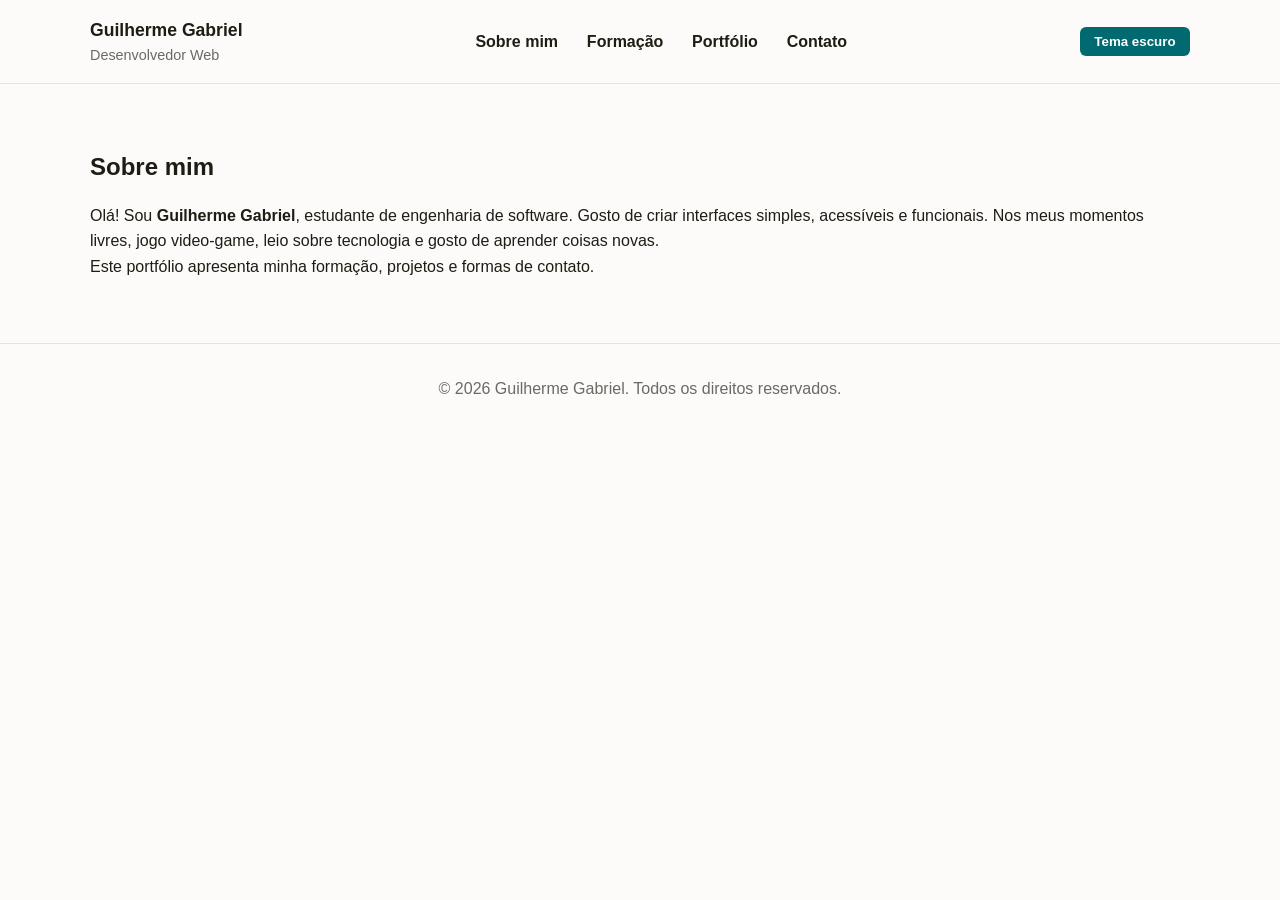
<file: index.html>
<!doctype html>
<html lang="pt-BR">
    <head>
        <meta charset="UTF-8" />
        <meta name="viewport" content="width=device-width, initial-scale=1.0" />
        <title>Portfólio | Sobre mim</title>
        <link rel="stylesheet" href="styles.css" />
    </head>
    <body class="theme-light">
        <!-- Cabeçalho principal com navegação fixa -->
        <header class="site-header">
            <div class="container header-content">
                <div class="brand">
                    <span class="brand-name">Guilherme Gabriel</span>
                    <span class="brand-role">Desenvolvedor Web</span>
                </div>

                <button
                    class="menu-toggle"
                    id="menuToggle"
                    aria-label="Abrir menu"
                >
                    ☰
                </button>

                <nav class="site-nav" id="siteNav">
                    <a href="index.html">Sobre mim</a>
                    <a href="formacao.html">Formação</a>
                    <a href="portfolio.html">Portfólio</a>
                    <a href="contato.html">Contato</a>
                </nav>

                <button
                    class="theme-toggle"
                    id="themeToggle"
                    aria-label="Alternar tema"
                >
                    Tema escuro
                </button>
            </div>
        </header>

        <main>
            <!-- Seção Sobre mim -->
            <section class="section">
                <div class="container">
                    <h1>Sobre mim</h1>
                    <p>
                        Olá! Sou <strong>Guilherme Gabriel</strong>, estudante
                        de engenharia de software. Gosto de criar interfaces
                        simples, acessíveis e funcionais. Nos meus momentos
                        livres, jogo video-game, leio sobre tecnologia e gosto
                        de aprender coisas novas.
                    </p>
                    <p>
                        <!-- Resumo do objetivo do portfólio -->
                        Este portfólio apresenta minha formação, projetos e
                        formas de contato.
                    </p>
                </div>
            </section>
        </main>

        <footer class="site-footer">
            <div class="container">
                <p>© 2026 Guilherme Gabriel. Todos os direitos reservados.</p>
            </div>
        </footer>

        <script src="script.js"></script>
    </body>
</html>
</file>
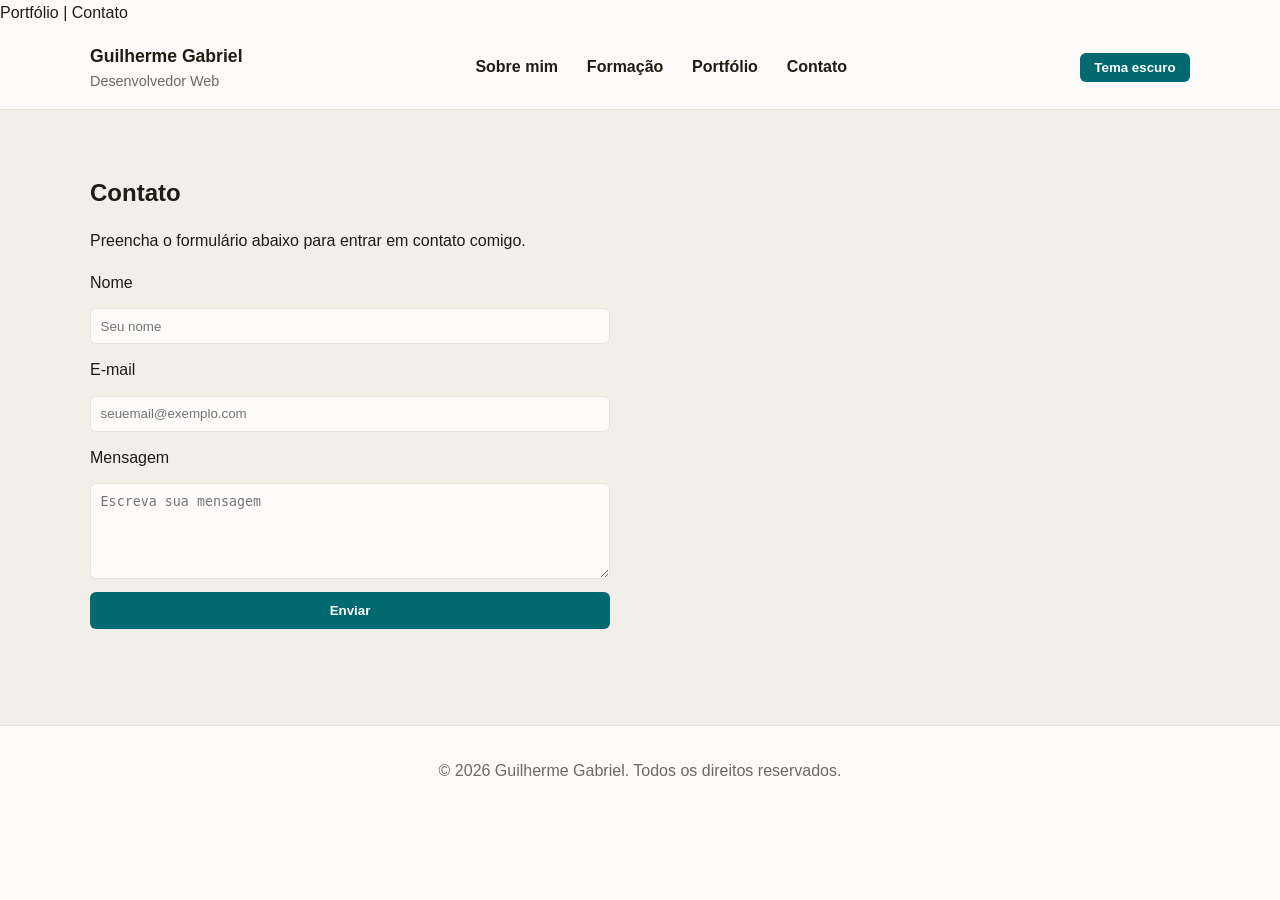
<file: contato.html>
<!DOCTYPE html>
<html lang="pt-BR">
<head></head>
  <meta charset="UTF-8" />
  <meta name="viewport" content="width=device-width, initial-scale=1.0" />
  <title></title>Portfólio | Contato</title>
  <link rel="stylesheet" href="styles.css" />
</head>
<body class="theme-light">
  <!-- Cabeçalho com menu visível em todas as páginas -->
  <header class="site-header">
    <div class="container header-content">
      <div class="brand">
        <span class="brand-name">Guilherme Gabriel</span>
        <span class="brand-role">Desenvolvedor Web</span>
      </div>

      <button class="menu-toggle" id="menuToggle" aria-label="Abrir menu">☰</button>

      <nav class="site-nav" id="siteNav">
        <a href="index.html">Sobre mim</a>
        <a href="formacao.html">Formação</a>
        <a href="portfolio.html">Portfólio</a>
        <a href="contato.html">Contato</a>
      </nav>

      <button class="theme-toggle" id="themeToggle" aria-label="Alternar tema">
        Tema escuro
      </button>
    </div>
  </header>

  <main>
   </main> <!-- Seção Contato -->
    <section class="section section-alt">
      <div class="container">
        <h1>Contato</h1>
        <p>Preencha o formulário abaixo para entrar em contato comigo.</p>

        <!-- Formulário com validação em JavaScript -->
        <form id="contactForm" class="contact-form" novalidate>
          <label for="</form>nome">Nome</label>
          <input type="text" id="nome" name="nome" placeholder="Seu nome" />

          <label for="email">E-mail</label>
          <input type="email" id="email" name="email" placeholder="seuemail@exemplo.com" />

          <label for="mensagem">Mensagem</label>
          <textarea id="mensagem" name="mensagem" rows="5" placeholder="Escreva sua mensagem"></textarea>

          <button type="submit">Enviar</button>
          <p id="formFeedback" class="form-feedback" aria-live="polite"></p>
        </form>
      </div>
    </section>
  </main>

  <footer class="site-footer">
    <div class="container">
      <p></p>© 2026 Guilherme Gabriel. Todos os direitos reservados.</p>
    </div>
  </footer>

  <script src="script.js"></script>
</body>
</html>
</file>
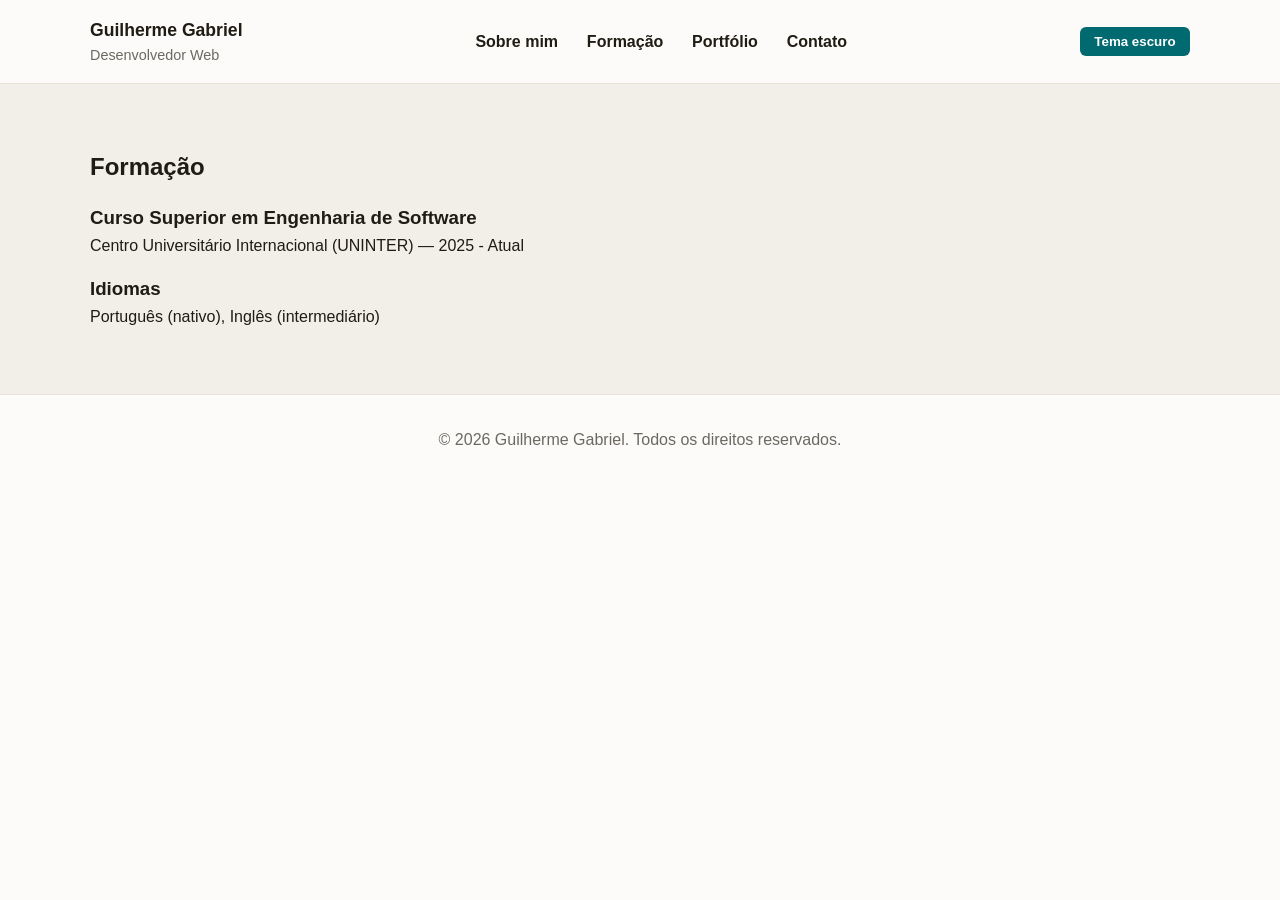
<file: formacao.html>
<!DOCTYPE html>
<html lang="pt-BR">
<head>
  <meta charset="UTF-8" />
 </head> <meta name="viewport" content="width=device-width, initial-scale=1.0" />
  <title>Portfólio | Formação</title>
  <link rel="stylesheet" href="styles.css" />
</head>
<body class="theme-light">
  <!-- Cabeçalho com menu visível em todas as páginas -->
  <header class="site-header">
    <div class="container header-content">
      <div class="brand">
        <span class="brand-name">Guilherme Gabriel</span>
        <span class="brand-role">Desenvolvedor Web</span>
      </div>

      <button class="menu-toggle" id="menuToggle" aria-label="Abrir menu">☰</button>

      <nav class="site-nav" id="siteNav">
        <a href="index.html">Sobre mim</a>
        <a href="formacao.html">Formação</a>
        <a href="portfolio.html">Portfólio</a>
        <a href="contato.html">Contato</a>
      </nav>

      <button class="theme-toggle" id="themeToggle" aria-label="Alternar tema">
        Tema escuro
      </button>
    </div>
  </header>

  <main>
    <!-- Seção Formação -->
    <section class="section section-alt">
      <div class="container">
        <h1>Formação</h1>
        <!-- Lista de cursos, experiências e idiomas -->
        <ul class="timeline">
          <li>
            <h3>Curso Superior em Engenharia de Software</h3>
            <p>Centro Universitário Internacional (UNINTER) — 2025 - Atual</p>
          </li>
          <li>
            <h3>Idiomas</h3>
            <p>Português (nativo), Inglês (intermediário)</p>
          </li>
        </ul>
      </div>
    </section>
  </main>

  <footer class="site-footer">
    <div class="container">
      <p>© 2026 Guilherme Gabriel. Todos os direitos reservados.</p>
    </div>
  </footer>

  <script src="script.js"></script>
</body>
</html>
</file>
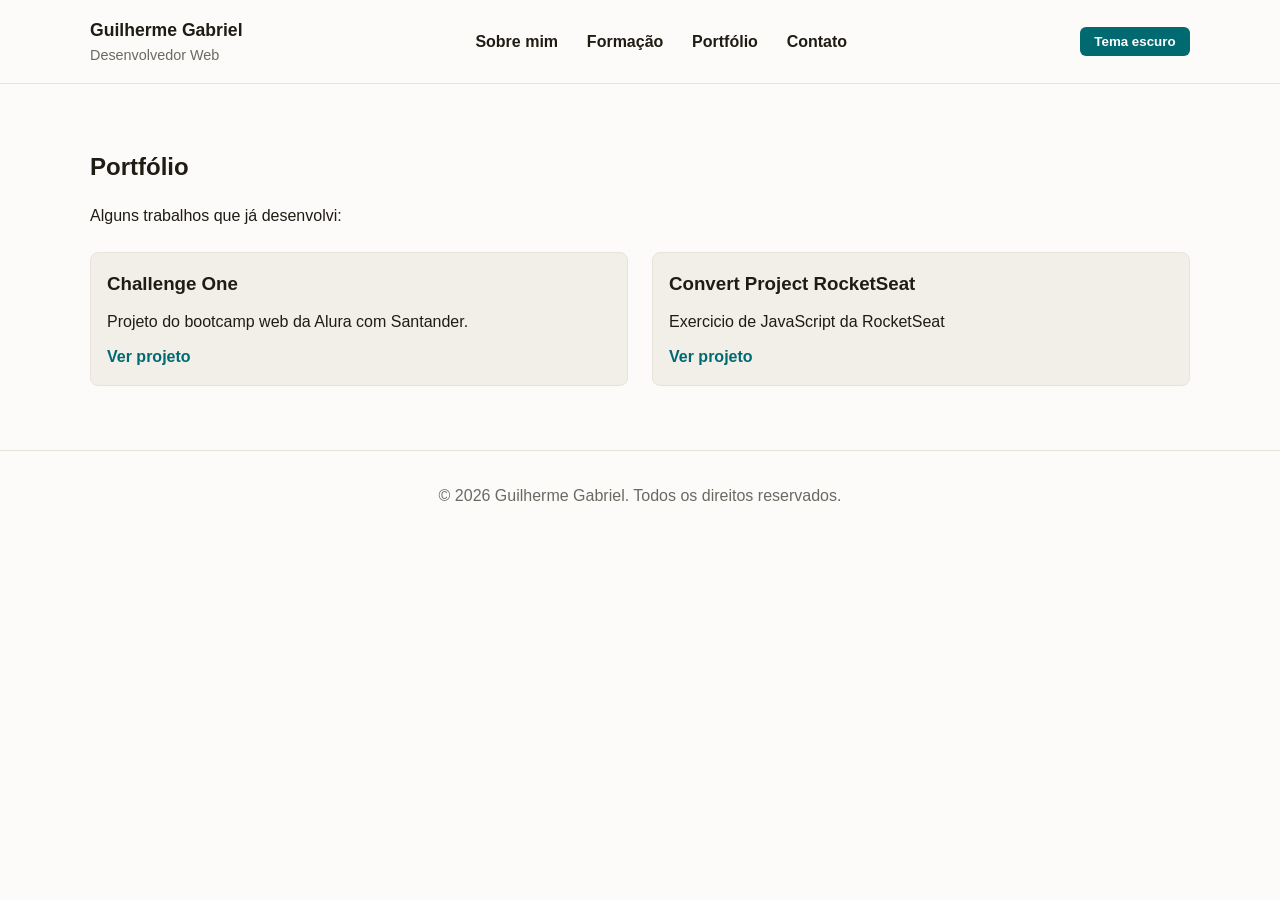
<file: portfolio.html>
<!doctype html>
<html lang="pt-BR">
    <head>
        <meta charset="UTF-8" />
        <meta name="viewport" content="width=device-width, initial-scale=1.0" />
        <title>Portfólio | Portfólio</title>
        <link rel="stylesheet" href="styles.css" />
    </head>
    <body class="theme-light">
        <!-- Cabeçalho com menu visível em todas as páginas -->
        <header class="site-header">
            <div class="container header-content">
                <div class="brand">
                    <span class="brand-name">Guilherme Gabriel</span>
                    <span class="brand-role">Desenvolvedor Web</span>
                </div>

                <button
                    class="menu-toggle"
                    id="menuToggle"
                    aria-label="Abrir menu"
                >
                    ☰
                </button>

                <nav class="site-nav" id="siteNav">
                    <a href="index.html">Sobre mim</a>
                    <a href="formacao.html">Formação</a>
                    <a href="portfolio.html">Portfólio</a>
                    <a href="contato.html">Contato</a>
                </nav>

                <button
                    class="theme-toggle"
                    id="themeToggle"
                    aria-label="Alternar tema"
                >
                    Tema escuro
                </button>
            </div>
        </header>

        <main>
            <!-- Seção Portfólio -->
            <section class="section">
                <div class="container">
                    <h1>Portfólio</h1>
                    <p>Alguns trabalhos que já desenvolvi:</p>
                    <div class="card-grid">
                        <article class="card">
                            <h3>Challenge One</h3>
                            <p>
                                Projeto do bootcamp web da Alura com Santander.
                            </p>
                            <a
                                href="https://github.com/gabreoo/Challenge-ONE"
                                target="_blank"
                                rel="noopener"
                                >Ver projeto</a
                            >
                        </article>

                        <article class="card">
                            <h3>Convert Project RocketSeat</h3>
                            <p>Exercicio de JavaScript da RocketSeat</p>
                            <a
                                href="https://github.com/gabreoo/Convert-project"
                                target="_blank"
                                rel="noopener"
                                >Ver projeto</a
                            >
                        </article>
                    </div>
                    <!-- Links reais dos projetos para avaliação -->
                </div>
            </section>
        </main>

        <footer class="site-footer">
            <div class="container">
                <p>© 2026 Guilherme Gabriel. Todos os direitos reservados.</p>
            </div>
        </footer>

        <script src="script.js"></script>
    </body>
</html>
</file>
<file: styles.css>
/* Estilos principais do portfólio */
:root {
    --bg: #fdfbfa;
    --text: #1f1c14;
    --muted: #6b6962;
    --primary: #016a71;
    --card: #f2efe9;
    --border: #e8e3da;
}

body.theme-dark {
    --bg: #1f1c14;
    --text: #fdfbfa;
    --muted: #c7c3b8;
    --primary: #3a9ba3;
    --card: #27251e;
    --border: #3a372f;
}

* {
    box-sizing: border-box;
    margin: 0;
    padding: 0;
}

html {
    scroll-behavior: smooth;
}

body {
    font-family: "Segoe UI", Arial, sans-serif;
    background-color: var(--bg);
    color: var(--text);
    line-height: 1.6;
}

.container {
    width: min(1100px, 92%);
    margin: 0 auto;
}

.site-header {
    position: sticky;
    top: 0;
    background: var(--bg);
    border-bottom: 1px solid var(--border);
    z-index: 10;
}

.header-content {
    display: flex;
    align-items: center;
    justify-content: space-between;
    padding: 1rem 0;
    gap: 1rem;
}

.brand {
    display: flex;
    flex-direction: column;
}

.brand-name {
    font-weight: 700;
    font-size: 1.1rem;
}

.brand-role {
    color: var(--muted);
    font-size: 0.9rem;
}

.site-nav {
    display: flex;
    gap: 1rem;
}

.site-nav a {
    text-decoration: none;
    color: var(--text);
    font-weight: 600;
    padding: 0.25rem 0.4rem;
}

.site-nav a:hover {
    color: var(--primary);
}

.menu-toggle {
    display: none;
    background: transparent;
    border: 1px solid var(--border);
    padding: 0.4rem 0.6rem;
    border-radius: 6px;
    font-size: 1.2rem;
}

.theme-toggle {
    background: var(--primary);
    color: #fff;
    border: none;
    padding: 0.45rem 0.9rem;
    border-radius: 6px;
    cursor: pointer;
    font-weight: 600;
}

.section {
    padding: 4rem 0;
}

.section-alt {
    background: var(--card);
}

.section h1,
.section h2 {
    margin-bottom: 1rem;
}

.timeline {
    list-style: none;
    display: grid;
    gap: 1rem;
}

.card-grid {
    display: grid;
    grid-template-columns: repeat(auto-fit, minmax(220px, 1fr));
    gap: 1.5rem;
    margin-top: 1.5rem;
}

.card {
    background: var(--card);
    border: 1px solid var(--border);
    padding: 1rem;
    border-radius: 8px;
    display: grid;
    gap: 0.6rem;
}

.card a {
    color: var(--primary);
    font-weight: 600;
    text-decoration: none;
}

.contact-form {
    display: grid;
    gap: 0.8rem;
    max-width: 520px;
    margin-top: 1rem;
}

.contact-form input,
.contact-form textarea {
    padding: 0.6rem;
    border: 1px solid var(--border);
    border-radius: 6px;
    background: var(--bg);
    color: var(--text);
}

.contact-form button {
    background: var(--primary);
    color: #fff;
    border: none;
    padding: 0.7rem;
    border-radius: 6px;
    font-weight: 600;
    cursor: pointer;
}

.form-feedback {
    min-height: 1.2rem;
    font-weight: 600;
}

.site-footer {
    padding: 2rem 0;
    border-top: 1px solid var(--border);
    text-align: center;
    color: var(--muted);
}

@media (max-width: 768px) {
    .site-nav {
        position: absolute;
        right: 1rem;
        top: 4.2rem;
        flex-direction: column;
        background: var(--bg);
        border: 1px solid var(--border);
        padding: 0.8rem;
        border-radius: 8px;
        display: none;
    }

    .site-nav.open {
        display: flex;
    }

    .menu-toggle {
        display: inline-flex;
        align-items: center;
        justify-content: center;
    }
}
</file>
